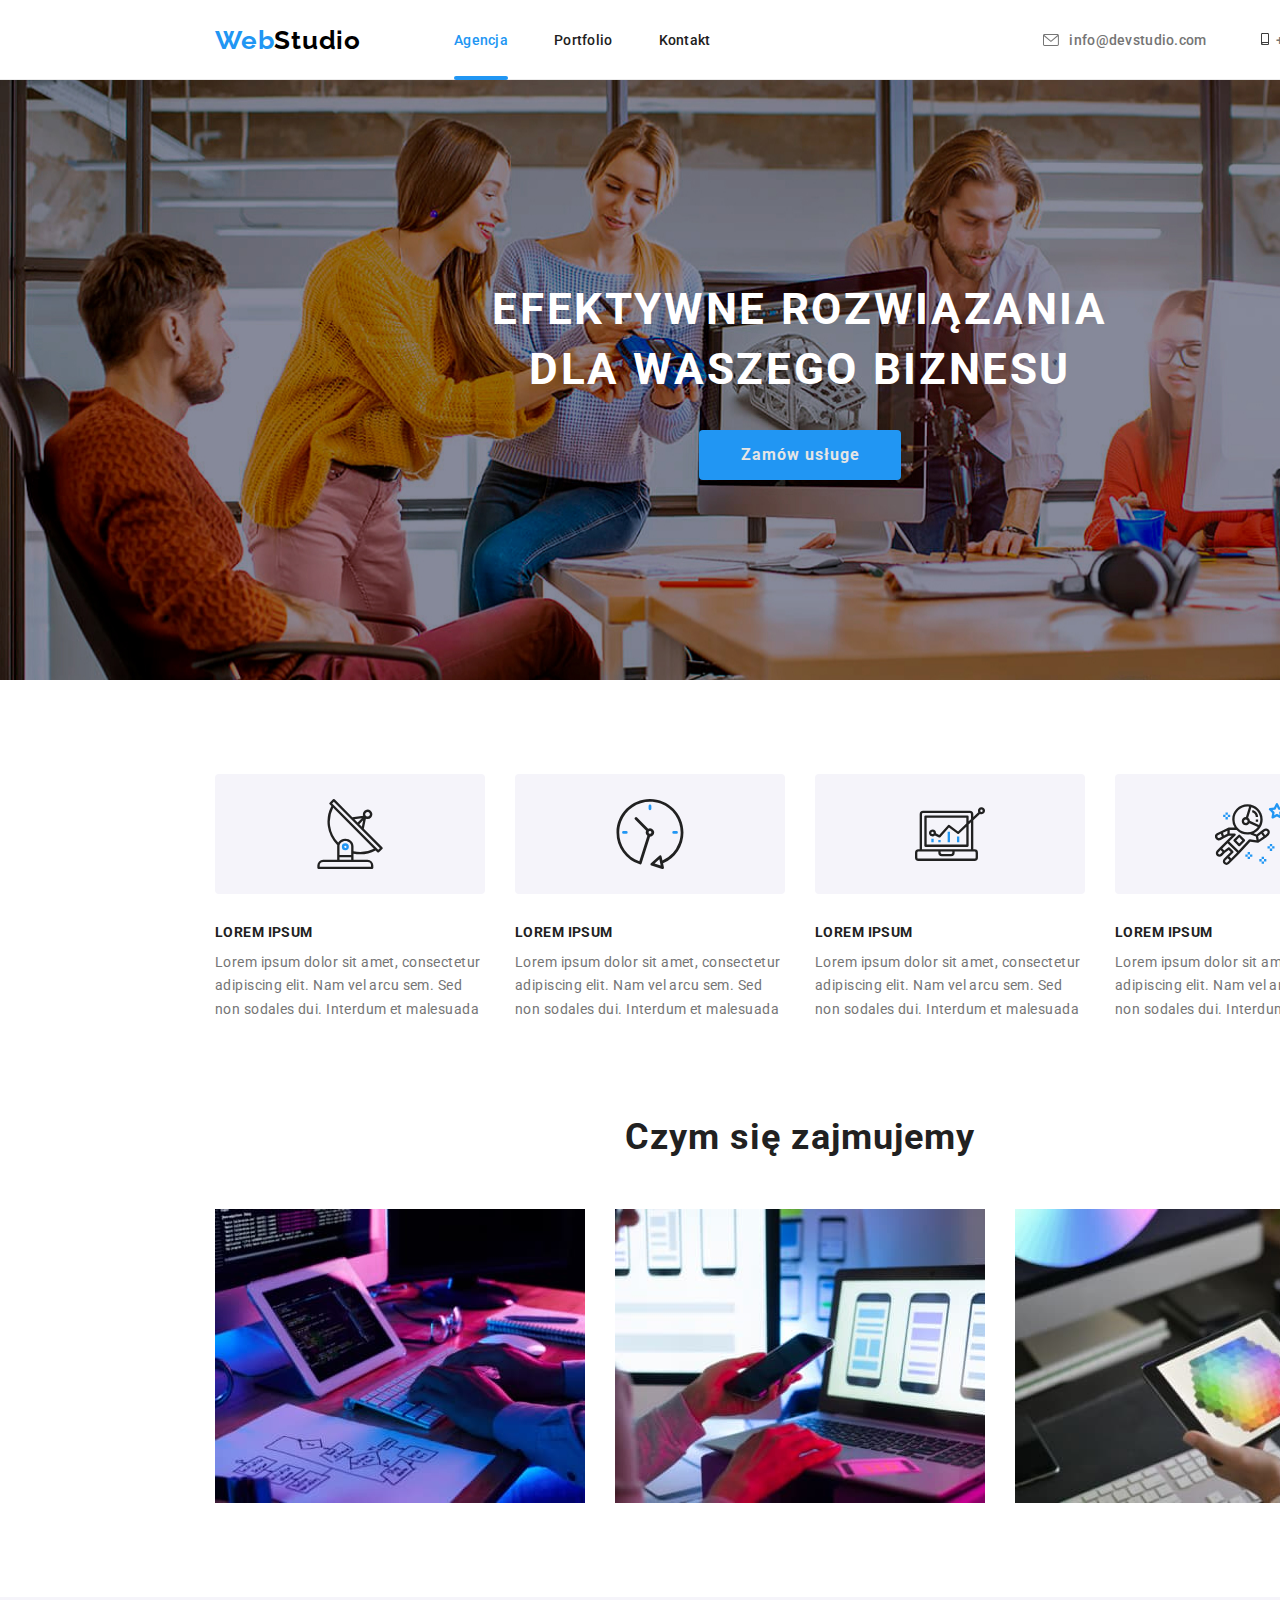
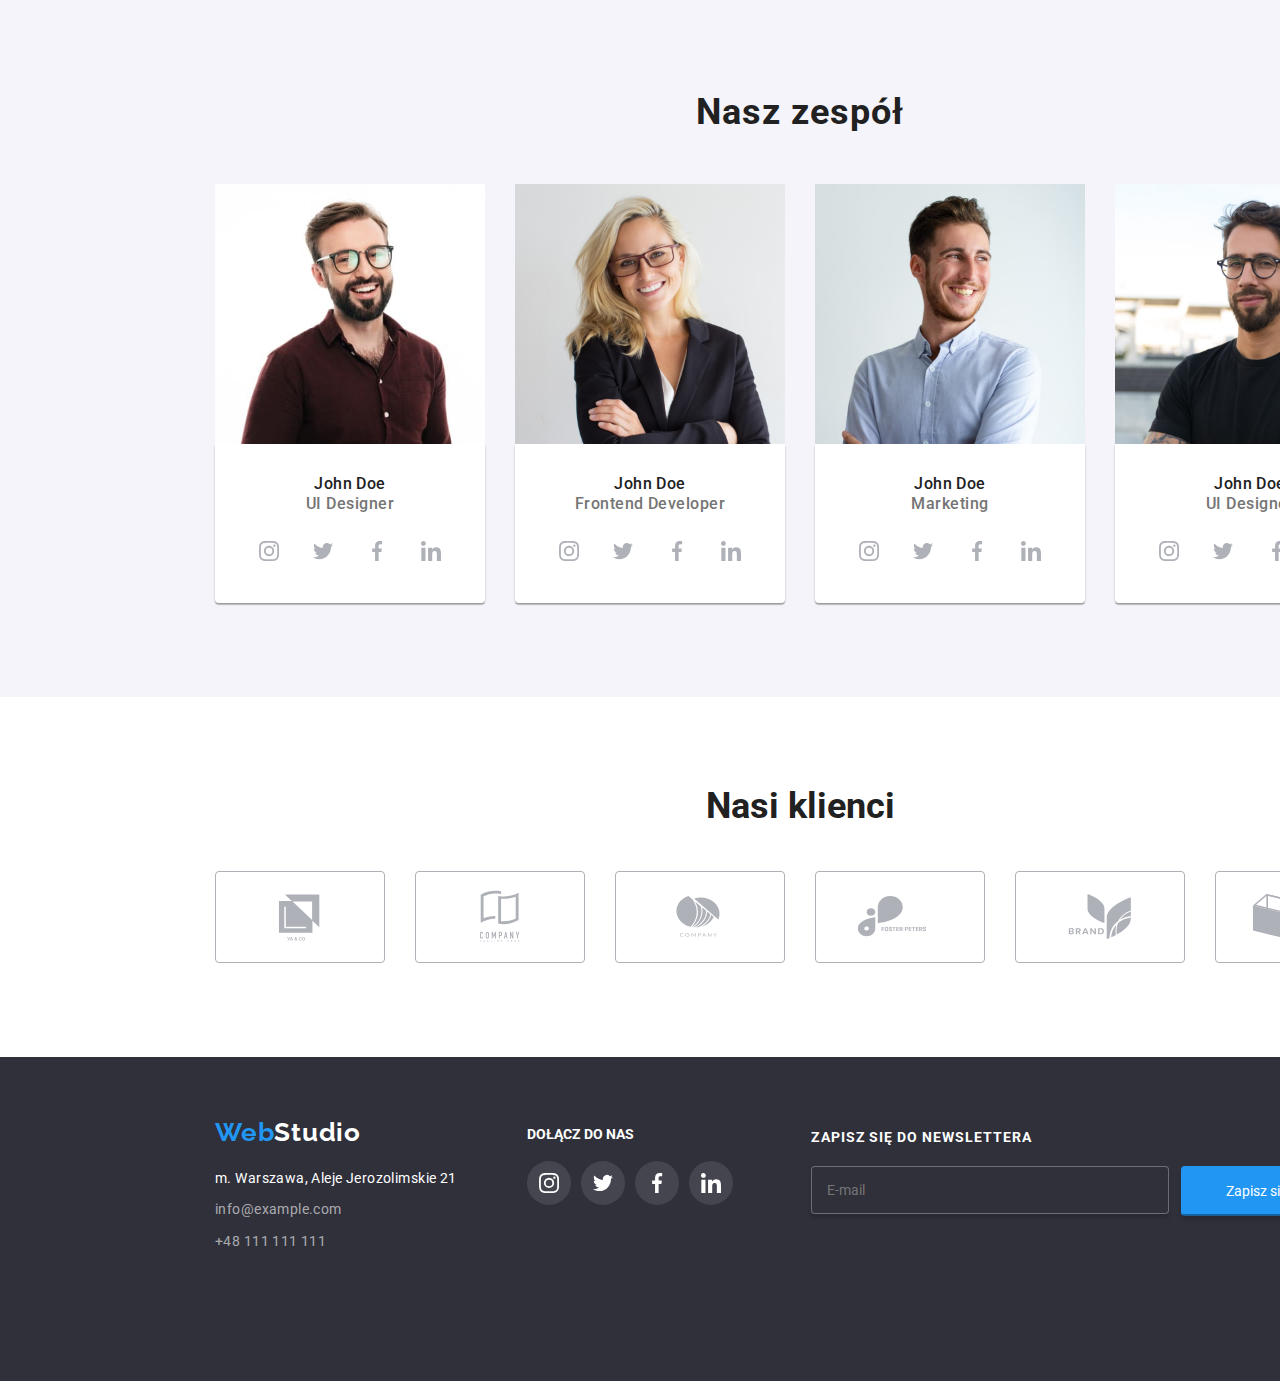
<file: index.html>
<!DOCTYPE html>
<html lang="pl">

<head>
    <meta charset="UTF-8" />
    <meta http-equiv="X-UA-Compatible" content="IE=edge" />
    <meta name="viewport" content="width=H, initial-scale=1.0" />
    <title>WebStudio</title>
    <link rel="preconnect" href="https://fonts.googleapis.com" />
    <link rel="preconnect" href="https://fonts.gstatic.com" crossorigin />
    <link href="https://fonts.googleapis.com/css2?family=Raleway:wght@700&family=Roboto:wght@400;500;700;900&display=swap" rel="stylesheet" />
    <link rel="stylesheet" href="https://cdnjs.cloudflare.com/ajax/libs/modern-normalize/1.1.0/modern-normalize.min.css" integrity="sha512-wpPYUAdjBVSE4KJnH1VR1HeZfpl1ub8YT/NKx4PuQ5NmX2tKuGu6U/JRp5y+Y8XG2tV+wKQpNHVUX03MfMFn9Q==" crossorigin="anonymous" referrerpolicy="no-referrer"
    />
    <link rel="stylesheet" href="./css/modern-normalize.css" />
    <link rel="stylesheet" href="./css/style.css" />
</head>

<body>
    <header class="header">
        <div class="container header-container">
            <div class="header-set">
                <div class="header-logo-1">
                    <a class="header-logo" href="./index.html">
                        <span class="logo-part-blue">Web</span> Studio
                    </a>
                </div>

                <div class="header-list">
                    <nav>
                        <ul class="nav-menu">
                            <li class="header-item agencja">
                                <a class="link is-active" href="Agencja">Agencja</a>
                            </li>
                            <li class="header-item portfolio">
                                <a class="link" href="portfolio.html">Portfolio</a>
                            </li>
                            <li class="header-item kontakty">
                                <a class="link" href="#">Kontakt</a>
                            </li>
                        </ul>
                    </nav>
                </div>
            </div>


            <div class="contact">
                <div class="mail-svg">
                    <a class="mail" href="mailto:info@devstudio.com">
                        <svg class="mail_icon h_icon">
                <use
                  width="16"
                  height="12"
                  href="./images/svg/icons.svg#icon-envelope"
                ></use>
              </svg> info@devstudio.com
                    </a>
                </div>
                <div class="tel-svg">
                    <a class="tel" href="tel:+48111111111">
                        <svg class="tel_icon">
                <use
                  width="16"
                  height="12"
                  href="./images/svg/icons.svg#icon-smartphone"
                ></use>
              </svg> +48 111 111 111
                    </a>
                </div>
            </div>
        </div>
    </header>
    <main>
        <section class="section1">
            <div class="container main-content">
                <h1 class="title-section1 title-section1-set">
                    Efektywne rozwiązania dla waszego biznesu
                </h1>
                <button class="btn" type="button" data-modal-open>
            Zamów usługe
          </button>
            </div>
        </section>

        <section class="section2-0">
            <div class="container">
                <div class="icons-main">
                    <div class="icon-box">
                        <svg class="icons_1">
                <use
                  width="70"
                  height="70"
                  href="./images/svg/icons.svg#icon-antenna-1-1"
                ></use>
              </svg>
                    </div>
                    <div class="icon-box">
                        <svg class="icons_1">
                <use
                  width="70"
                  height="70"
                  href="./images/svg/icons.svg#icon-clock-1-1"
                ></use>
              </svg>
                    </div>
                    <div class="icon-box">
                        <svg class="icons_1">
                <use
                  width="70"
                  height="70"
                  href="./images/svg/icons.svg#icon-diagram-1-1"
                ></use>
              </svg>
                    </div>
                    <div class="icon-box">
                        <svg class="icons_1">
                <use
                  width="70"
                  height="70"
                  href="./images/svg/icons.svg#icon-astronaut-1-1"
                ></use>
              </svg>
                    </div>
                </div>
                <ul class="list-main flex-container">
                    <li>
                        <h3 class="title-section2-0">Lorem Ipsum</h3>
                        <p class="text">
                            Lorem ipsum dolor sit amet, consectetur adipiscing elit. Nam vel arcu sem. Sed non sodales dui. Interdum et malesuada
                        </p>
                    </li>

                    <li>
                        <h3 class="title-section2-0">Lorem Ipsum</h3>
                        <p class="text">
                            Lorem ipsum dolor sit amet, consectetur adipiscing elit. Nam vel arcu sem. Sed non sodales dui. Interdum et malesuada
                        </p>
                    </li>

                    <li>
                        <h3 class="title-section2-0">Lorem Ipsum</h3>
                        <p class="text">
                            Lorem ipsum dolor sit amet, consectetur adipiscing elit. Nam vel arcu sem. Sed non sodales dui. Interdum et malesuada
                        </p>
                    </li>

                    <li>
                        <h3 class="title-section2-0">Lorem Ipsum</h3>
                        <p class="text">
                            Lorem ipsum dolor sit amet, consectetur adipiscing elit. Nam vel arcu sem. Sed non sodales dui. Interdum et malesuada
                        </p>
                    </li>
                </ul>
            </div>

            <div class="container">
                <h2 class="headline-section2-1">Czym się zajmujemy</h2>
                <div class="section2-1">
                    <ul class="list">
                        <li>
                            <img src="./images/Main_page/img7.jpg" alt="Frgament biurka, na którym znajduje się komputer, tablet klawiatura,mysz, okulary, zeszyt oraz kartka z notatkami. Widoczne dłonie piszące na klawiaturze." width="370" height="294" />
                        </li>

                        <li>
                            <img src="./images/Main_page/img8.jpg" alt="Widoczny ekran i laptop oraz dłonie trzymające telefon." width="370" height="294" />
                        </li>
                        <li>
                            <img src="./images/Main_page/img2.jpg" alt="Fragment biurka,na którym znajduje się komputer, klawiatura, myszka, w dłoniach tablet, na którym wyświetlana jest paleta barw." width="370" height="294" />
                        </li>
                    </ul>
                </div>
            </div>
        </section>

        <section class="section3">
            <div class="container">
                <h2 class="headline-section3">Nasz zespół</h2>
                <div>
                    <ul class="list">
                        <li class="figure-index">
                            <figure class="people-pictures">
                                <img src="./images/Main_page/img3.jpg" alt="Uśmiechnięty męzczyzna z brodą w okularach, ubrany w bordową koszulę." width="270" height="260" />
                                <figcaption class="picture-figcaption">
                                    <h3 class="people-names">John Doe</h3>
                                    <p class="people-jobs">UI Designer</p>
                                    <div class="people-icons">
                                        <a href="#" class="social-media">
                                            <svg class="people-soc-icon" width="20" height="20">
                          <use
                            href="./images/svg/icons.svg#icon-instagram-2-1"
                          ></use>
                        </svg>
                                        </a>

                                        <a href="#" class="social-media">
                                            <svg class="people-soc-icon" width="20" height="20">
                          <use
                            href="./images/svg/icons.svg#icon-twitter-1-1"
                          ></use>
                        </svg>
                                        </a>

                                        <a href="#" class="social-media">
                                            <svg class="people-soc-icon" width="20" height="20">
                          <use
                            href="./images/svg/icons.svg#icon-facebook-1-1"
                          ></use>
                        </svg>
                                        </a>

                                        <a href="#" class="social-media">
                                            <svg class="people-soc-icon" width="20" height="20">
                          <use
                            href="./images/svg/icons.svg#icon-linkedin-1-1"
                          ></use>
                        </svg>
                                        </a>
                                    </div>
                                </figcaption>
                            </figure>
                        </li>
                        <li class="figure-index">
                            <figure class="people-pictures">
                                <img src="./images/Main_page/img4.jpg" alt="Uśmiechnięta blondynka w okularach, ubrana w czarną marynarkę." width="270" height="260" />
                                <figcaption class="picture-figcaption">
                                    <h3 class="people-names">John Doe</h3>
                                    <p class="people-jobs-fd">Frontend Developer</p>
                                    <div class="people-icons">
                                        <a href="#" class="social-media">
                                            <svg class="people-soc-icon" width="20" height="20">
                          <use
                            href="./images/svg/icons.svg#icon-instagram-2-1"
                          ></use>
                        </svg>
                                        </a>

                                        <a href="#" class="social-media">
                                            <svg class="people-soc-icon" width="20" height="20">
                          <use
                            href="./images/svg/icons.svg#icon-twitter-1-1"
                          ></use>
                        </svg>
                                        </a>

                                        <a href="#" class="social-media">
                                            <svg class="people-soc-icon" width="20" height="20">
                          <use
                            href="./images/svg/icons.svg#icon-facebook-1-1"
                          ></use>
                        </svg>
                                        </a>

                                        <a href="#" class="social-media">
                                            <svg class="people-soc-icon" width="20" height="20">
                          <use
                            href="./images/svg/icons.svg#icon-linkedin-1-1"
                          ></use>
                        </svg>
                                        </a>
                                    </div>
                                </figcaption>
                            </figure>
                        </li>
                        <li class="figure-index">
                            <figure class="people-pictures">
                                <img src="./images/Main_page/img5.jpg" alt="Uśmiechnięta męzczyzna ubrany w niebieską koszulę" width="270" height="260" />
                                <figcaption class="picture-figcaption">
                                    <h3 class="people-names">John Doe</h3>
                                    <p class="people-jobs">Marketing</p>
                                    <div class="people-icons">
                                        <a href="#" class="social-media">
                                            <svg class="people-soc-icon" width="20" height="20">
                          <use
                            href="./images/svg/icons.svg#icon-instagram-2-1"
                          ></use>
                        </svg>
                                        </a>

                                        <a href="#" class="social-media">
                                            <svg class="people-soc-icon" width="20" height="20">
                          <use
                            href="./images/svg/icons.svg#icon-twitter-1-1"
                          ></use>
                        </svg>
                                        </a>

                                        <a href="#" class="social-media">
                                            <svg class="people-soc-icon" width="20" height="20">
                          <use
                            href="./images/svg/icons.svg#icon-facebook-1-1"
                          ></use>
                        </svg>
                                        </a>

                                        <a href="#" class="social-media">
                                            <svg class="people-soc-icon" width="20" height="20">
                          <use
                            href="./images/svg/icons.svg#icon-linkedin-1-1"
                          ></use>
                        </svg>
                                        </a>
                                    </div>
                                </figcaption>
                            </figure>
                        </li>
                        <li class="figure-index">
                            <figure class="people-pictures">
                                <img src="./images/Main_page/img6.jpg" alt="Uśmiechnięta męzczyzna w okularach ubrany w czarny tshirt" width="270" height="260" />
                                <figcaption class="picture-figcaption">
                                    <h3 class="people-names">John Doe</h3>
                                    <p class="people-jobs">UI Designer</p>

                                    <div class="people-icons">
                                        <a href="#" class="social-media a.social-media">
                                            <svg class="people-soc-icon" width="20" height="20">
                          <use
                            href="./images/svg/icons.svg#icon-instagram-2-1"
                          ></use>
                        </svg>
                                        </a>

                                        <a href="#" class="social-media">
                                            <svg class="people-soc-icon" width="20" height="20">
                          <use
                            href="./images/svg/icons.svg#icon-twitter-1-1"
                          ></use>
                        </svg>
                                        </a>

                                        <a href="#" class="social-media">
                                            <svg class="people-soc-icon" width="20" height="20">
                          <use
                            href="./images/svg/icons.svg#icon-facebook-1-1"
                          ></use>
                        </svg>
                                        </a>

                                        <a href="#" class="social-media">
                                            <svg class="people-soc-icon" width="20" height="20">
                          <use
                            href="./images/svg/icons.svg#icon-linkedin-1-1"
                          ></use>
                        </svg>
                                        </a>
                                    </div>
                                </figcaption>
                            </figure>
                        </li>
                    </ul>
                </div>
            </div>
        </section>
        <section class="section4">
            <h2 class="headline-section4">Nasi klienci</h2>

            <div class="clients">
                <a href="#" class="clients-logo">
                    <svg class="clients-logo-svg" width="106" height="60.04">
              <use href="./images/svg/icons.svg#icon-Logo-1"></use>
            </svg>
                </a>

                <a href="#" class="clients-logo">
                    <svg class="clients-logo-svg" width="106" height="60.04">
              <use href="./images/svg/icons.svg#icon-Logo-2"></use>
            </svg>
                </a>

                <a href="#" class="clients-logo">
                    <svg class="clients-logo-svg" width="106" height="60.04">
              <use href="./images/svg/icons.svg#icon-Logo-3"></use>
            </svg>
                </a>

                <a href="#" class="clients-logo">
                    <svg class="clients-logo-svg" width="106" height="60.04">
              <use href="./images/svg/icons.svg#icon-Logo-4"></use>
            </svg>
                </a>

                <a href="#" class="clients-logo">
                    <svg class="clients-logo-svg" width="106" height="60.04">
              <use href="./images/svg/icons.svg#icon-Logo-5"></use>
            </svg>
                </a>

                <a href="#" class="clients-logo">
                    <svg class="clients-logo-svg" width="106" height="60.04">
              <use href="./images/svg/icons.svg#icon-Logo-6"></use>
            </svg>
                </a>
            </div>
        </section>
    </main>
    <footer class="footer">
        <div class="container">
            <div class="footer-sections">
                <ul class="list-footer">
                    <li>
                        <a class="footer-logo link" href="./index.html">
                            <span class="logo-part-blue">Web</span>
                            <span class="logo-part-white">Studio</span>
                        </a>
                    </li>
                    <li>
                        <address class="address-footer">
                m. Warszawa, Aleje Jerozolimskie 21
              </address>
                    </li>
                    <li class="tel">
                        <a class="mail-footer" href="mailto:info@example.com">info@example.com</a
              >
            </li>
            <li>
              <a class="tel-footer" href="tel:+48111111111">+48 111 111 111</a>
                    </li>
                </ul>
                <ul class="links-footer">
                    <li>
                        <h3 class="footer-title">Dołącz do nas</h3>
                    </li>

                    <li class="social-links-f">
                        <a href="#" class="socials-footer">
                            <svg class="media-footer" width="20" height="20">
                  <use href="./images/svg/icons.svg#icon-instagram_f"></use>
                </svg>
                        </a>

                        <a href="#" class="socials-footer">
                            <svg class="media-footer" width="20" height="20">
                  <use href="./images/svg/icons.svg#icon-twitter_f"></use>
                </svg>
                        </a>

                        <a href="#" class="socials-footer">
                            <svg class="media-footer" width="20" height="20">
                  <use href="./images/svg/icons.svg#icon-facebook-1-1"></use>
                </svg>
                        </a>

                        <a href="#" class="socials-footer">
                            <svg class="media-footer" width="20" height="20">
                  <use href="./images/svg/icons.svg#icon-linkedin_f"></use>
                </svg>
                        </a>
                    </li>
                </ul>

                <ul>
                    <li class="mail-form">
                        <div class="form-element">
                            <h3 class="text-news">ZAPISZ SIĘ DO NEWSLETTERA</h3>
                            <form class="form-mail">
                                <input class="input-mail" type="'email" name="email" placeholder="E-mail" required/>
                        </div>
                        <div class="form-element">
                            <button type="submit" class="submit_btn">Zapisz się
            <svg class="icon-send" width="24" height="24">
              <use href="./images/svg/icons.svg#icon-send"></use>
            </svg>
            </button>
                        </div>
                        </form>
            </div>
        </div>
        </li>
        </ul>
        </div>
    </footer>
    <div class="backdrop is-hidden" data-modal>
        <div class="modal">
            <button type="button" class="modal-close" data-modal-close>
          <svg class="modal-icon" width="11" height="11">
            <use href="./images/svg/icons.svg#icon-close-black"></use>
          </svg>
        </button>
            <form>
                <p class="form-title">Zostaw swoje dane w formularzu poniej</p>
                <label class="modal-label">
            Imię 
            <div class="input-line">
              <input class="input-form" type="text" name="username"required/>
              <svg class="username-icon" width="18" height="18">
                <use href="./images/svg/icons.svg#icon-person-black-18dp-1"></use>
              </svg>
            </div>
          </label>

                <label class="modal-label">
            Telefon
            <div class="input-line">
              <input class="input-form" type="number" name="phone-number" required/>
              <svg class="username-icon" width="18" height="18">
                <use href="./images/svg/icons.svg#icon-phone-black-18dp-1"></use>
              </svg>
            </div>
          </label>

                <label class="modal-label">
            Email
            <div class="input-line">
              <input class="input-form" type="email" name="email" required/>
              <svg class="username-icon" width="18" height="18">
                <use href="./images/svg/icons.svg#icon-email-black-18dp-1"></use>
              </svg>
            </div>
          </label>

                <label class="modal-label">
            Komentarz
            <textarea class="coment input-form" name="comment" rows="8" placeholder="Wprowadź tekst"></textarea>
          </label>

                <label class="checkbox-label">
            <input type="checkbox" name="privacy-policy" required/>
            Oświadczam i akceptuję <a class="form-link" href="#">Regulamin</a> i <a class="form-link" href="#">Politykę prywatności</a>
          </label>
                <button type="submit" class="send_btn">Wyślij</button>
            </form>
        </div>
    </div>
    <script src="./js/modal.js"></script>
</body>

</html>
</file>
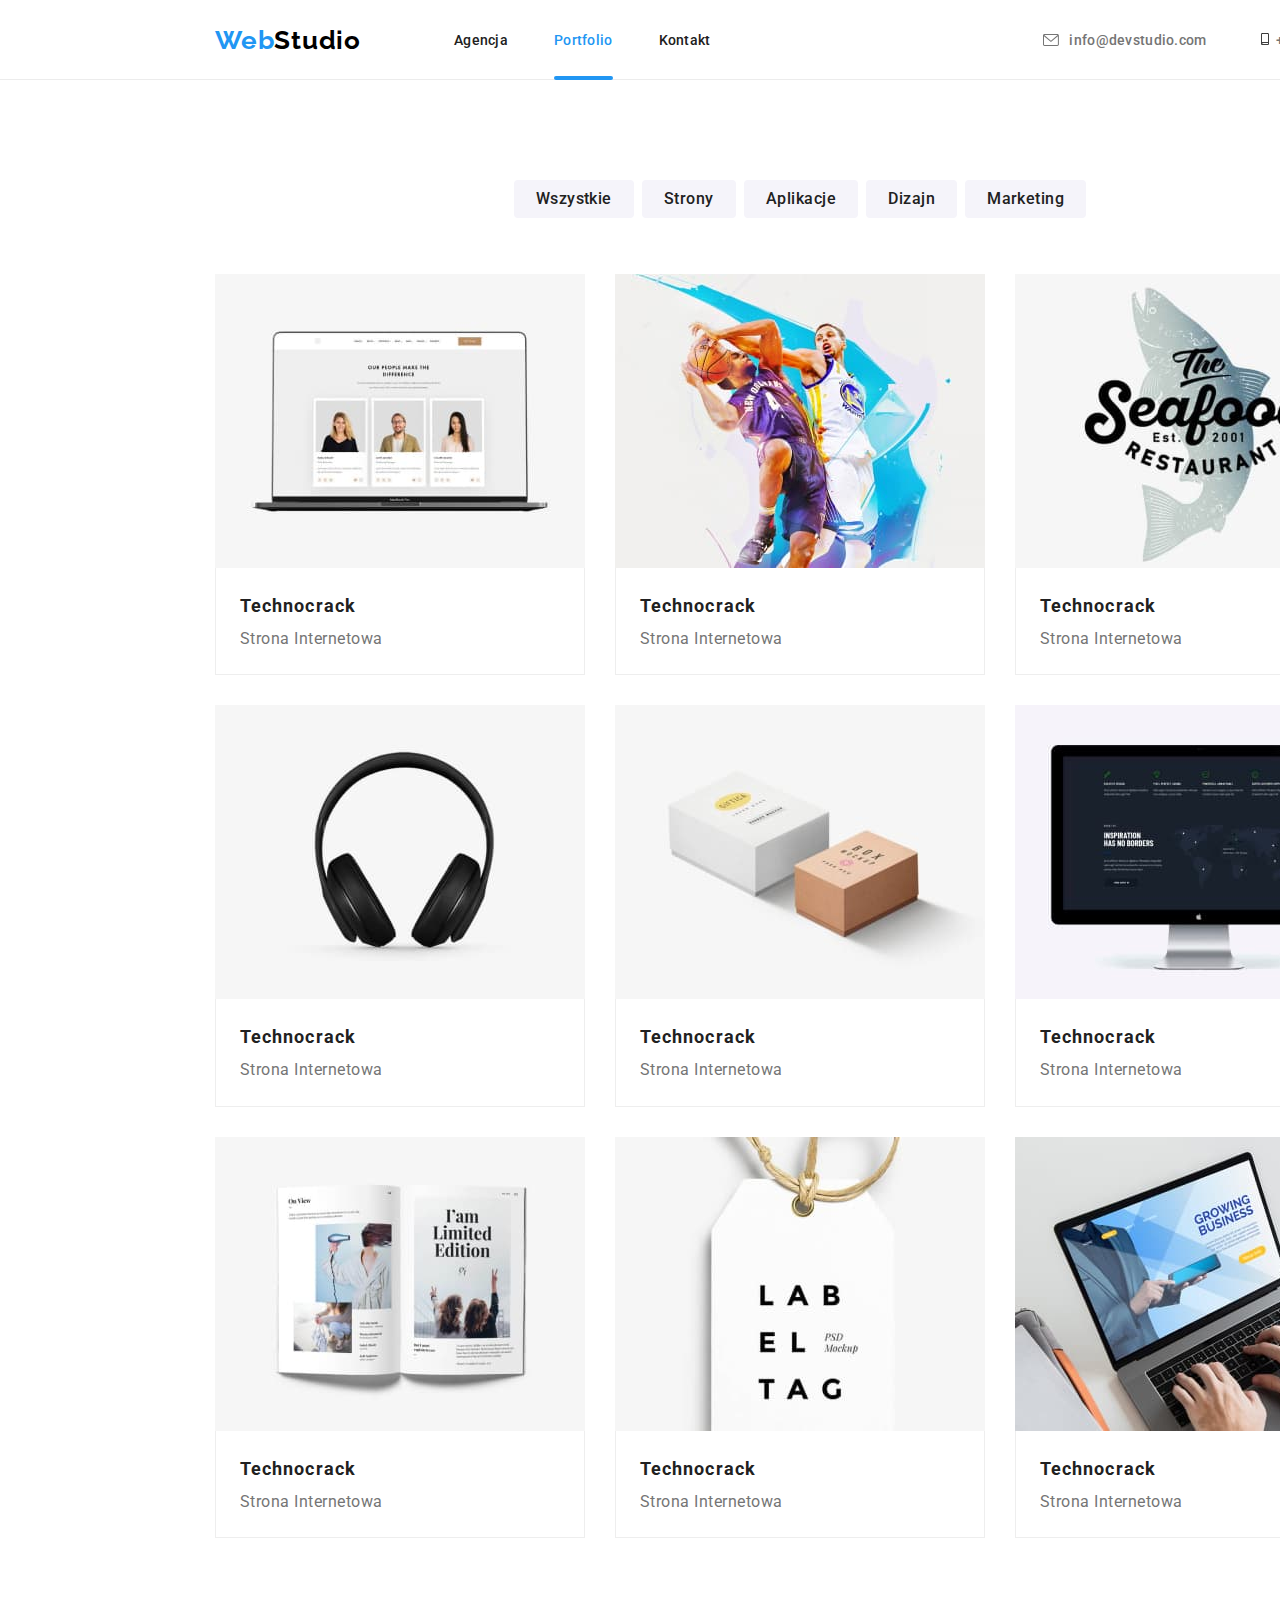
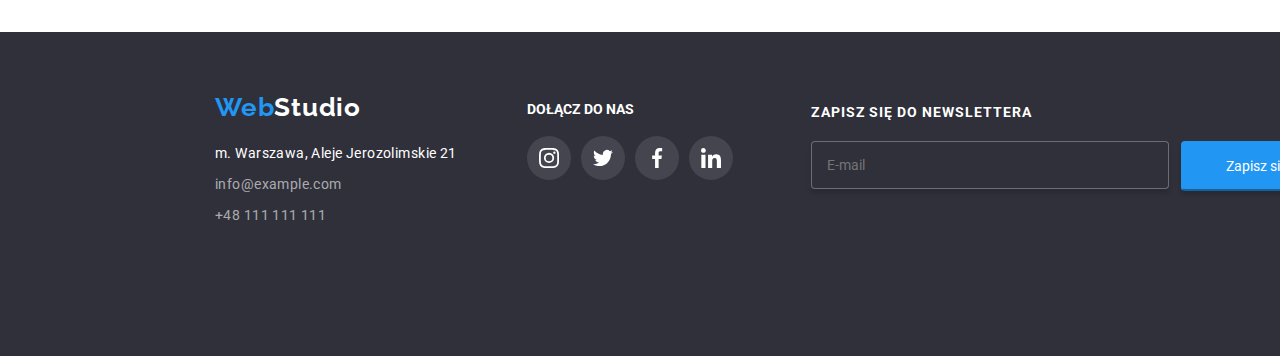
<file: portfolio.html>
<!DOCTYPE html>
<html lang="pl">
  <head>
    <meta charset="UTF-8" />
    <meta http-equiv="X-UA-Compatible" content="IE=edge" />
    <meta name="viewport" content="width=H, initial-scale=1.0" />
    <title>WebStudio</title>
    <link rel="preconnect" href="https://fonts.googleapis.com" />
    <link rel="preconnect" href="https://fonts.gstatic.com" crossorigin />
    <link
      href="https://fonts.googleapis.com/css2?family=Raleway:wght@700&family=Roboto:wght@400;500;700;900&display=swap"
      rel="stylesheet"
    />
    <link rel="stylesheet" href="./css/modern-normalize.css" />
    <link rel="stylesheet" href="./css/style.css" />
  </head>
  <body>
    <header class="header">
      <div class="container header-container">
        <div class="header-set">
          <div class="header-logo-1">
            <a class="header-logo" href="./index.html">
              <span class="logo-part-blue">Web</span> Studio
            </a>
          </div>

          <div class="header-list">
            <nav>
              <ul class="nav-menu">
                <li class="header-item agencja">
                  <a class="link" href="index.html">Agencja</a>
                </li>
                <li class="header-item portfolio">
                  <a class="link is-active" href="portfolio.html">Portfolio</a>
                </li>
                <li class="header-item kontakty">
                  <a class="link" href="#">Kontakt</a>
                </li>
              </ul>
            </nav>
          </div>
        </div>

        <div class="contact">
          <div class="mail-svg">
            <a class="mail" href="mailto:info@devstudio.com">
              <svg class="mail_icon h_icon">
                <use
                  width="16"
                  height="12"
                  href="./images/svg/icons.svg#icon-envelope"
                ></use>
              </svg>
              info@devstudio.com
            </a>
          </div>
          <div class="tel-svg">
            <a class="tel" href="tel:+48111111111">
              <svg class="tel_icon">
                <use
                  width="16"
                  height="12"
                  href="./images/svg/icons.svg#icon-smartphone"
                ></use>
              </svg>
              +48 111 111 111
            </a>
          </div>
        </div>
      </div>
    </header>
    <main>
      <div class="container btn2-main">
        <ul class="list list-btn2">
          <li><button class="btn2" type="button">Wszystkie</button></li>
          <li><button class="btn2" type="button">Strony</button></li>
          <li><button class="btn2" type="button">Aplikacje</button></li>
          <li><button class="btn2" type="button">Dizajn</button></li>
          <li><button class="btn2" type="button">Marketing</button></li>
        </ul>
        <div class="main-list">
          <ul class="list figure-list">
            <li class="figure-list-item">
              <div class="overlay">
                <div class="figure-portfolio">
                  <img
                    src="./images/Portfolio/img-2.jpg"
                    alt="otwarty laptop wyświetlajacy stronę internetową"
                    width="370"
                    height="294"
                  />
                  <p class="potfolio-top-text">
                    Technocrack jest popularną platformą wykorzystywaną do
                    rozpowszechniania koronawirusa. Firmy wykorzystują tę
                    platformę do celów szpiegowskich i ataków na
                    niezabezpieczone serwery konkurencji
                  </p>
                </div>
              </div>
              <div class="figcaption-portfolio">
                <h3 class="title-img">Technocrack</h3>
                <p class="desctiption">Strona Internetowa</p>
              </div>
            </li>
            <li class="figure-list-item">
              <div class="overlay">
                <div class="figure-portfolio">
                  <img
                    src="./images/Portfolio/img-3.jpg"
                    alt="Dwóch koszykarzy walczących o piłkę"
                    width="370"
                    height="294"
                  />
                  <p class="potfolio-top-text">
                    Technocrack jest popularną platformą wykorzystywaną do
                    rozpowszechniania koronawirusa. Firmy wykorzystują tę
                    platformę do celów szpiegowskich i ataków na
                    niezabezpieczone serwery konkurencji
                  </p>
                </div>
              </div>
              <div class="figcaption-portfolio">
                <h3 class="title-img">Technocrack</h3>
                <p class="desctiption">Strona Internetowa</p>
              </div>
            </li>

            <li class="figure-list-item">
              <div class="overlay">
                <div class="figure-portfolio">
                  <img
                    src="./images/Portfolio/img-4.jpg"
                    alt="Logo restauracji The seafood restaurant"
                    width="370"
                    height="294"
                  />
                  <p class="potfolio-top-text">
                    Technocrack jest popularną platformą wykorzystywaną do
                    rozpowszechniania koronawirusa. Firmy wykorzystują tę
                    platformę do celów szpiegowskich i ataków na
                    niezabezpieczone serwery konkurencji
                  </p>
                </div>
              </div>
              <div class="figcaption-portfolio">
                <h3 class="title-img">Technocrack</h3>
                <p class="desctiption">Strona Internetowa</p>
              </div>
            </li>

            <li class="figure-list-item">
              <div class="overlay">
                <div class="figure-portfolio">
                  <img
                    src="./images/Portfolio/img-5.jpg"
                    alt="Czarne słuchawki nauszne"
                    width="370"
                    height="294"
                  />
                  <p class="potfolio-top-text">
                    Technocrack jest popularną platformą wykorzystywaną do
                    rozpowszechniania koronawirusa. Firmy wykorzystują tę
                    platformę do celów szpiegowskich i ataków na
                    niezabezpieczone serwery konkurencji
                  </p>
                </div>
              </div>
              <div class="figcaption-portfolio">
                <h3 class="title-img">Technocrack</h3>
                <p class="desctiption">Strona Internetowa</p>
              </div>
            </li>

            <li class="figure-list-item">
              <div class="overlay">
                <div class="figure-portfolio">
                  <img
                    src="./images/Portfolio/img-6.jpg"
                    alt="Dwa prostokątne pudełka, jedno białe, drugie brązowe"
                    width="370"
                    height="294"
                  />
                  <p class="potfolio-top-text">
                    Technocrack jest popularną platformą wykorzystywaną do
                    rozpowszechniania koronawirusa. Firmy wykorzystują tę
                    platformę do celów szpiegowskich i ataków na
                    niezabezpieczone serwery konkurencji
                  </p>
                </div>
              </div>
              <div class="figcaption-portfolio">
                <h3 class="title-img">Technocrack</h3>
                <p class="desctiption">Strona Internetowa</p>
              </div>
            </li>

            <li class="figure-list-item">
              <div class="overlay">
                <div class="figure-portfolio">
                  <img
                    src="./images/Portfolio/img-7.jpg"
                    alt="Monitor wyświetlający stron internetową w ciemnej kolorystyce"
                    width="370"
                    height="294"
                  />
                  <p class="potfolio-top-text">
                    Technocrack jest popularną platformą wykorzystywaną do
                    rozpowszechniania koronawirusa. Firmy wykorzystują tę
                    platformę do celów szpiegowskich i ataków na
                    niezabezpieczone serwery konkurencji
                  </p>
                </div>
              </div>
              <div class="figcaption-portfolio">
                <h3 class="title-img">Technocrack</h3>
                <p class="desctiption">Strona Internetowa</p>
              </div>
            </li>

            <li class="figure-list-item">
              <div class="overlay">
                <div class="figure-portfolio">
                  <img
                    src="./images/Portfolio/img-8.jpg"
                    alt="Otwarty magazyn, ksiązka"
                    width="370"
                    height="294"
                  />
                  <p class="potfolio-top-text">
                    Technocrack jest popularną platformą wykorzystywaną do
                    rozpowszechniania koronawirusa. Firmy wykorzystują tę
                    platformę do celów szpiegowskich i ataków na
                    niezabezpieczone serwery konkurencji
                  </p>
                </div>
              </div>
              <div class="figcaption-portfolio">
                <h3 class="title-img">Technocrack</h3>
                <p class="desctiption">Strona Internetowa</p>
              </div>
            </li>

            <li class="figure-list-item">
              <div class="overlay">
                <div class="figure-portfolio">
                  <img
                    src="./images/Portfolio/img-9.jpg"
                    alt="Biała metka z napisem label tag"
                    width="370"
                    height="294"
                  />
                  <p class="potfolio-top-text">
                    Technocrack jest popularną platformą wykorzystywaną do
                    rozpowszechniania koronawirusa. Firmy wykorzystują tę
                    platformę do celów szpiegowskich i ataków na
                    niezabezpieczone serwery konkurencji
                  </p>
                </div>
              </div>
              <div class="figcaption-portfolio">
                <h3 class="title-img">Technocrack</h3>
                <p class="desctiption">Strona Internetowa</p>
              </div>
            </li>

            <li class="figure-list-item">
              <div class="overlay">
                <div class="figure-portfolio">
                  <img
                    src="./images/Portfolio/img-10.jpg"
                    alt="otwarty laptop wyświetlający stronę internetową"
                    width="370"
                    height="294"
                  />
                  <p class="potfolio-top-text">
                    Technocrack jest popularną platformą wykorzystywaną do
                    rozpowszechniania koronawirusa. Firmy wykorzystują tę
                    platformę do celów szpiegowskich i ataków na
                    niezabezpieczone serwery konkurencji
                  </p>
                </div>
              </div>
              <div class="figcaption-portfolio">
                <h3 class="title-img">Technocrack</h3>
                <p class="desctiption">Strona Internetowa</p>
              </div>
            </li>
          </ul>
        </div>
      </div>
    </main>
    <footer class="footer">
      <div class="container">
          <div class="footer-sections">
              <ul class="list-footer">
                  <li>
                      <a class="footer-logo link" href="./index.html">
                          <span class="logo-part-blue">Web</span>
                          <span class="logo-part-white">Studio</span>
                      </a>
                  </li>
                  <li>
                      <address class="address-footer">
              m. Warszawa, Aleje Jerozolimskie 21
            </address>
                  </li>
                  <li class="tel">
                      <a class="mail-footer" href="mailto:info@example.com">info@example.com</a
            >
          </li>
          <li>
            <a class="tel-footer" href="tel:+48111111111">+48 111 111 111</a>
                  </li>
              </ul>
              <ul class="links-footer">
                  <li>
                      <h3 class="footer-title">Dołącz do nas</h3>
                  </li>

                  <li class="social-links-f">
                      <a href="#" class="socials-footer">
                          <svg class="media-footer" width="20" height="20">
                <use href="./images/svg/icons.svg#icon-instagram_f"></use>
              </svg>
                      </a>

                      <a href="#" class="socials-footer">
                          <svg class="media-footer" width="20" height="20">
                <use href="./images/svg/icons.svg#icon-twitter_f"></use>
              </svg>
                      </a>

                      <a href="#" class="socials-footer">
                          <svg class="media-footer" width="20" height="20">
                <use href="./images/svg/icons.svg#icon-facebook-1-1"></use>
              </svg>
                      </a>

                      <a href="#" class="socials-footer">
                          <svg class="media-footer" width="20" height="20">
                <use href="./images/svg/icons.svg#icon-linkedin_f"></use>
              </svg>
                      </a>
                  </li>
              </ul>

              <ul>
                  <li class="mail-form">
                      <div class="form-element">
                          <h3 class="text-news">ZAPISZ SIĘ DO NEWSLETTERA</h3>
                          <form class="form-mail">
                              <input class="input-mail" type="'email" name="email" placeholder="E-mail" />
                      </div>
                      <div class="form-element">
                          <button type="submit" class="submit_btn">Zapisz się
          <svg class="icon-send" width="24" height="24">
            <use href="./images/svg/icons.svg#icon-send"></use>
          </svg>
          </button>
                      </div>
                      </form>
          </div>
      </div>
      </li>
      </ul>
      </div>
  </footer>
  </body>
</html>
</file>
<file: css/style.css>
:root {
  --background-page-color: #e5e5e5;
  --brand-color-blue: #2196f3;
  --brand-color-background: #2f303a;
  --brand-color-black: #212121;
  --brand-color-black2: #000000;
  --brand-color-grey: #f5f4fa;
  --brand-color-white: #ffffff;
  --brand-color-white60: #ffffff60;
  --brand-color-lightgrey: #757575;
  --footer-mail-tel: #ffffff99;
  --icons: #afb1b8;
  --transition: 250ms cubic-bezier(0.4, 0, 0.2, 1);
}

p,
h1,
h2,
h3,
h4,
h5,
h6 {
  margin: 0;
}

ul,
ol {
  margin: 0;
}

* {
  padding: 0;
  margin: 0;
}

img {
  display: block;
}

body {
  font-family: "Roboto", sans-serif;
  color: var(--brand-color-black);
  font-size: 14px;
  line-height: 1.46;
  font-weight: 700;
}

/* -- Heaer -- */

.header {
  border-bottom: 1px solid #ececec;
  padding-top: 25px;
  padding-bottom: 24px;
}

.header-logo {
  font-family: "Raleway", sans-serif;
  color: var(--brand-color-black2);
  font-size: 26px;
  text-decoration: none;
  letter-spacing: 0.03em;
  word-spacing: -4px;
  line-height: 1.17;
  display: flex;
  align-items: center;
}

.logo-part-blue {
  color: var(--brand-color-blue);
}

.mail {
  color: var(--brand-color-lightgrey);
  fill: var(--brand-color-lightgrey);
  font-size: 14px;
  font-weight: 500;
  text-decoration: none;
  letter-spacing: 0.02em;
  padding-right: 50px;
  display: flex;
  gap: 10px;
  align-items: center;
}

.mail_icon {
  width: 16px;
  height: 12px;
}

.tel_icon {
  width: 16px;
  height: 12px;
}

.tel {
  color: var(--brand-color-lightgrey);
  font-size: 14px;
  font-weight: 500;
  text-decoration: none;
  letter-spacing: 0.02em;
}

.contact {
  display: flex;
  align-items: center;
  justify-content: flex-end;
}

/* -- Navigation menu -- */

.link {
  color: var(--brand-color-black);
  font-size: 14px;
  font-weight: 500;
  text-decoration: none;
  letter-spacing: 0.02em;
  transition: color 250ms, fill 250ms;
}

.header-container {
  display: flex;
  justify-content: space-between;
}

.header-set {
  display: flex;
}

.nav-menu {
  list-style-type: none;
  display: flex;
  gap: 46px;
  padding-left: 93px;
}

.header-list {
  display: flex;
  align-items: center;
}

.link:hover,
.link:focus {
  color: var(--brand-color-blue);
  transition: color 250ms fill 250ms;
  transition-timing-function: cubic-bezier(0.4, 0, 0.2, 1);
}

.mail:hover,
.mail:focus {
  color: var(--brand-color-blue);
  fill: var(--brand-color-blue);
}

.tel:hover,
.tel:focus {
  color: var(--brand-color-blue);
  fill: var(--brand-color-blue);
}

/* -- Main -- */

body {
  width: 1600px;
  margin: 0 auto;
}

.container {
  width: 1200px;
  margin: 0 auto;
  padding: 0 15px;
}

.main-content {
  display: flex;
  flex-direction: column;
  align-items: center;
  padding: 200px 0;
}

.btn {
  background-color: var(--brand-color-blue);
  border: none;
  color: var(--background-page-color);
  border-radius: 4px;
  font-size: 16px;
  font-weight: 700;
  line-height: 1.86;
  cursor: pointer;
  letter-spacing: 0.06em;
  box-shadow: 0px 4px 4px rgba(0, 0, 0, 0.15);
  padding: 10px 41px 10px 42px;
}

.btn:focus {
  color: var(--brand-color-blue);
  background-color: var(--brand-color-white);
  transition: color 250ms fill 250ms;
  transition-timing-function: cubic-bezier(0.4, 0, 0.2, 1);
}

.list {
  list-style: none;
}

.section1 {
  background-image: url("../images/Main_page/Img17.jpg");
  background-position: center;
  color: var(--brand-color-white);
  font-size: 44px;
  font-weight: 900;
  line-height: 1.4;
  text-align: center;
  letter-spacing: 0.06em;
}

.title-section1 {
  font-size: 44px;
  line-height: 1.36;
  text-align: center;
  letter-spacing: 0.06em;
  text-transform: uppercase;
  color: var(--brand-color-white);
  max-width: 696px;
}

.icons-main {
  display: flex;
  justify-content: space-between;
  padding-top: 94px;
}

.icons_1 {
  width: 70px;
  height: 70px;
}

.icon-box {
  display: flex;
  justify-content: center;
  align-items: center;
  background-color: #f5f4fa;
  border-radius: 4px;
  width: 270px;
  padding: 25px 0;
}

.title-section1-set {
  margin-bottom: 30px;
}

.title-section2-0 {
  color: var(--brand-color-black);
  line-height: 1.2;
  font-size: 14px;
  font-weight: 700;
  letter-spacing: 0.03em;
  text-transform: uppercase;
}

.text {
  color: var(--brand-color-lightgrey);
  font-weight: 400;
  font-size: 14px;
  line-height: 1.7;
  letter-spacing: 0.03em;
  padding-top: 10px;
}

.headline-section2-1 {
  font-weight: 700;
  font-size: 36px;
  text-align: center;
  line-height: 1.2;
  letter-spacing: 0.03em;
  padding-top: 0;
  padding-bottom: 50px;
}

.list-main {
  list-style: none;
  display: flex;
  justify-content: space-between;
  flex-direction: row;
  gap: 30px;
  padding-bottom: 94px;
  padding-top: 30px;
}

.list {
  display: flex;
  justify-content: space-around;
  flex-direction: row;
  padding-bottom: 108px;
  gap: 30px;
  padding-bottom: 94px;
}

.headline-section3 {
  font-weight: 700;
  font-size: 36px;
  text-align: center;
  line-height: 1.2;
  letter-spacing: 0.03em;
  padding-top: 94px;
  padding-bottom: 50px;
}

.section3 {
  background-color: var(--brand-color-grey);
}

.people-pictures {
  background-color: var(--brand-color-white);
}

.people-names {
  font-weight: 500;
  font-size: 16px;
  line-height: 1.2;
  text-align: center;
  letter-spacing: 0.03em;
}

.people-jobs {
  color: var(--brand-color-lightgrey);
  font-weight: 500;
  font-size: 16px;
  line-height: 1.2;
  text-align: center;
  letter-spacing: 0.03em;
}

.picture-figcaption {
  display: flex;
  align-items: center;
  padding-bottom: 59px;
  flex-direction: column;
  padding: 30px;
  box-shadow: 0px 1px 3px rgba(0, 0, 0, 0.12), 0px 1px 1px rgba(0, 0, 0, 0.14),
    0px 2px 1px rgba(0, 0, 0, 0.2);
  border-radius: 0px 0px 4px 4px;
  background: #ffffff;
}

.people-icons {
  display: flex;
  justify-content: center;
  gap: 10px;
  padding-top: 16px;
  box-shadow: #ffffff;
}

.people-soc-icon {
  fill: var(--icons);
  cursor: pointer;
}

.social-media {
  width: 44px;
  height: 44px;
  display: flex;
  justify-content: center;
  align-items: center;
}

.social-media:hover .people-soc-icon,
.social-media:focus .people-soc-icon {
  fill: var(--brand-color-white);
}

.social-media:hover,
.social-media:focus {
  border-radius: 50%;
  background-color: var(--brand-color-blue);
  fill: var(--brand-color-white);
  transition: background-color 250ms, fill 250ms;
  transition-timing-function: cubic-bezier(0.4, 0, 0.2, 1);

}

.people-jobs-fd {
  color: var(--brand-color-lightgrey);
  font-weight: 500;
  font-size: 16px;
  line-height: 1.2;
  text-align: center;
  letter-spacing: 0.03em;
  display: flex;
  flex-wrap: wrap;
}

.title-img {
  font-size: 18px;
  font-weight: 700;
  line-height: 2;
  color: var(--brand-color-black);
  letter-spacing: 0.06em;
}

.desctiption {
  font-weight: 400;
  font-size: 16px;
  line-height: 1.9;
  color: var(--brand-color-lightgrey);
  letter-spacing: 0.03em;
}

.headline-section4 {
  font-size: 36px;
  font-style: 700;
  line-height: 0.85;
  padding-top: 94px;
  padding-bottom: 50px;
  display: flex;
  flex-direction: column;
  align-items: center;
}

.clients {
  display: flex;
  justify-content: center;
  align-items: center;
  padding-bottom: 94px;
  gap: 30px;
}

.clients-logo {
  cursor: pointer;
  fill: var(--icons);
  box-sizing: border-box;
  border: 1px solid var(--icons);
  border-radius: 4px;
  width: 170px;
  height: 92px;
  display: flex;
  justify-content: center;
  align-items: center;
}

.clients-logo:hover,
.clients-logo:focus {
  fill: var(--brand-color-blue);
  border-color: var(--brand-color-blue);
  transition: fill 250ms;
  transition-timing-function: cubic-bezier(0.4, 0, 0.2, 1);
}

/* -- Footer -- */

.footer-logo {
  font-family: "Raleway", sans-serif;
  font-size: 26px;
  font-weight: 700;
  text-decoration: none;
  letter-spacing: 0.03em;
  line-height: 1.19;
  display: flex;
  padding-bottom: 20px;
}

.footer-logo-blue {
  color: var(--brand-color-blue);
}

.logo-part-white {
  color: var(--brand-color-white);
}

.footer {
  background-color: var(--brand-color-background);
  padding: 60px 0;
}

.list-footer {
  list-style: none;
}

.address-footer {
  color: var(--brand-color-white);
  font-style: normal;
  font-size: 14px;
  font-weight: 400;
  text-decoration: none;
  letter-spacing: 0.03em;
  padding-bottom: 9px;
  width: max-content;
}

.mail-footer {
  color: var(--footer-mail-tel);
  font-size: 14px;
  font-weight: 400;
  line-height: 1.71;
  text-decoration: none;
  letter-spacing: 0.03em;
  padding-bottom: 9px;
  display: block;
}

.mail-footer:hover,
.mail-footer:focus {
  color: var(--brand-color-blue);
  transition: color 250ms;
  transition-timing-function: cubic-bezier(0.4, 0, 0.2, 1);
}

.tel-footer {
  color: var(--footer-mail-tel);
  font-size: 14px;
  font-weight: 400;
  text-decoration: none;
  letter-spacing: 0.03em;
}

.tel-footer:hover,
.tel-footer:focus {
  color: var(--brand-color-blue);
  transition: color 250ms;
  transition-timing-function: cubic-bezier(0.4, 0, 0.2, 1);
}

.footer-title {
  text-transform: uppercase;
  color: var(--brand-color-white);
  padding-bottom: 20px;
  font-size: 14px;
  line-height: 0.85;
  padding-top: 12px;
}

.footer-sections {
  display: flex;
}

.links-footer {
  margin-left: 70px;
  list-style: none;
}

.social-links-f {
  display: flex;
  gap: 10px;
  box-shadow: var(--brand-color-white);
}

.media-footer {
  fill: var(--brand-color-white);
  gap: 10px;
  border-color: rgba(255, 255, 255, 0.1);
}

.socials-footer {
  background: rgba(255, 255, 255, 0.1);
  width: 44px;
  height: 44px;
  display: flex;
  justify-content: center;
  align-items: center;
  border-radius: 50%;
  cursor: pointer;
}

.socials-footer:hover,
.socials-footer:focus {
  transition: background-color 250ms;
  transition-timing-function: cubic-bezier(0.4, 0, 0.2, 1);
  background-color: var(--brand-color-blue);
}

.mail-form {
  padding: 13px 8px 13px 24px;
  display: flex;
  justify-content: end;
  text-align: center;
  padding-left: 78px;
}

.input-mail {
  margin-top: 20px;
  margin-bottom: 94px;
  border: 1px solid #ffffff4d;
  box-shadow: 0px 4px 4px 0px #00000026;
  border-radius: 4px;
  background: linear-gradient(
      0deg,
      rgba(33, 150, 243, 0),
      rgba(33, 150, 243, 0)
    ),
    linear-gradient(0deg, rgba(255, 255, 255, 0.3), rgba(255, 255, 255, 0.3));
  background: #2f303a;
  padding: 15px;
  width: 358px;
  margin-right: 12px;
}

.text-news {
  text-align: left;
  font-weight: 700;
  font-size: 14px;
  line-height: 1.14;
  color: var(--brand-color-white);
  letter-spacing: 0.06rem;
}

.submit_btn {
  width: 200px;
  height: 50px;
  background-color: var(--brand-color-blue);
  color: var(--brand-color-white);
  background: #2196f3;
  box-shadow: 0px 4px 4px rgba(0, 0, 0, 0.15);
  border-radius: 4px;
  border-color: #2196f3;
  margin-top: 36px;
  display: flex;
  justify-content: center;
  align-items: center;
  gap: 24px;
}

.form-element {
  display: inline-block;
}

/* -- Portfolio -- */

.is-active {
  position: relative; 
  color: var(--brand-color-blue);
  margin-top: 25px;
}

.is-active::after {
  content: "";
  position: absolute;
  background: var(--brand-color-blue);
  border-radius: 2px;
  width: 100%;
  height: 4px;
  margin-top: 26px;
  display: block;
}

.btn2 {
  background-color: var(--brand-color-grey);
  border: none;
  color: var(--brand-color-black);
  border-radius: 4px;
  font-size: 16px;
  font-weight: 500;
  line-height: 1.6;
  letter-spacing: 0.03em;
  cursor: pointer;
  text-align: center;
  padding: 6px 22px 6px 22px;
}

.btn2:hover,
.btn2:focus {
  color: var(--brand-color-white);
  background-color: var(--brand-color-blue);
  box-shadow: 0px 3px 1px rgba(0, 0, 0, 0.1), 0px 1px 2px rgba(0, 0, 0, 0.08),
    0px 2px 2px rgba(0, 0, 0, 0.12);
  transition: background-color 250ms, color 250ms, box-shadow 250ms;
  transition-timing-function: cubic-bezier(0.4, 0, 0.2, 1);
}

.list-btn2 {
  display: flex;
  justify-content: center;
  padding-top: 100px;
  padding-bottom: 56px;
  gap: 8px;
}

.figure-list {
  display: flex;
  flex-wrap: wrap;
}

.figcaption-portfolio {
  /* display: block; */
  border: 1px solid #eeeeee;
  border-top: none;
  padding: 20px 24px;
  cursor: pointer;
}

.figure-portfolio {
  cursor: pointer;
}

.figure-portfolio:hover,
.figure-portfolio:focus {
  box-shadow: 0px 1px 1px rgba(0, 0, 0, 0.12), 0px 4px 4px rgba(0, 0, 0, 0.06),
    1px 4px 6px rgba(0, 0, 0, 0.16);
}

.potfolio-top-text {
  /* wyjezdzajacy tekst */
  position: absolute;
  top: 0;
  left: 0;
  height: 100%;
  /* granice obszaru - obejmuje caly relatywny obiekt - tu-img */
  padding: 49px 45px 49px 24px;
  /* odstepy */
  background-color: #2196f3e5;
  color: #fff;
  font-size: 18px;
  line-height: 1.56;
  /* animacja */
  transform: translateY(100%);
  transition: transform 250ms;
  transition-timing-function: cubic-bezier(0.4, 0, 0.2, 1);
}

.overlay {
  /* div z obrazem i trescia po najechaniu na karte */
  position: relative;
  overflow: hidden;
  /* schowanie zawartosci, ktora wychodzi poza obszar obrazu przy rozwijaniu */
}

.figure-list-item:hover .potfolio-top-text,
.figure-list-item:hover .potfolio-top-text {
  transform: translateY(0);
}

/*   MODAL  */

.backdrop {
  position: fixed;
  top: 0;
  left: 0;
  z-index: 101;
  width: 100%;
  height: 100%;
  background-color: rgba(46, 47, 66, 0.4);
  transition: opacity 250ms linear, visibility 250ms linear;
}

.modal {
  position: absolute;
  top: 50%;
  left: 50%;
  width: 528px;
  min-height: 581px;
  background: #fff;
  box-shadow: 0px 1px 1px rgba(0, 0, 0, 0.14), 0px 1px 3px rgba(0, 0, 0, 0.12),
    0px 2px 1px rgba(0, 0, 0, 0.2);
  border-radius: 4px;
  transform: translate(-50%, -50%) scale(1);
  transition: transform 250ms linear;
  padding: 40px;
}

.backdrop.is-hidden .modal {
  transform: translate(-50%, -50%) scaleY(0);
}

.modal-close {
  position: absolute;
  width: 24px;
  height: 24px;
  right: 24px;
  top: 24px;
  background-color: var(--brand-color-white);
  border: 1px solid rgba(0, 0, 0, 0.1);
  border-radius: 50%;
  cursor: pointer;
  fill: var(--brand-color-white);
  display: flex;
  justify-content: center;
  align-items: center;
}

.modal-close:hover,
.modal-close:focus {
  background-color: var(--brand-color-blue);
}

.modal-close:hover .modal-icon,
.modal-close:focus .modal-icon {
  fill: var(--brand-color-white);
}

.modal-icon {
  fill: var(--brand-color-black);
  transition: fill var(--transition);
}

.is-hidden {
  opacity: 0;
  visibility: hidden;
  pointer-events: none;
}

.modal p {
  width: 448px;
  height: 23px;
  font-style: normal;
  font-weight: 700;
  font-size: 20px;
  line-height: 1.15;
  text-align: center;
  letter-spacing: 0.03rem;
}

.modal-label {
  position: relative;
  display: flex;
  flex-direction: column;
  font-style: normal;
  font-weight: 400;
  font-size: 12px;
  padding-bottom: 10px;
  color: #757575;
}

.input-form {
  color: #757575;
  box-sizing: border-box;
  border: 1px solid rgba(33, 33, 33, 0.2);
  border-radius: 4px;
  padding: 14px 14px 14px 42px;
  width: 100%;
}

.input-form:hover,
.input-form:focus {
  border-color: #2196f3;
  outline: none;
}

.input-form:hover ~ .username-icon {
  fill: var(--brand-color-blue);
}

.input-form:focus ~ .username-icon {
  fill: var(--brand-color-blue);
}

.checkbox-label {
  font-style: normal;
  font-weight: 400;
  font-size: 14px;
  line-height: 1.7;
  letter-spacing: 0.03;
  color: #757575;
  display: flex;
  justify-content: center;
  align-items: center;
  gap: 10px;
  outline: none;
}

.form-title {
  margin-bottom: 12px;
}

.send_btn {
  color: var(--brand-color-white);
  background-color: #2196f3;
  cursor: pointer;
  width: 200px;
  height: 50px;
  background-color: #2196f3;
  box-shadow: 0px 4px 4px rgba(0, 0, 0, 0.15);
  border-radius: 4px;
  color: var(--brand-color-white);
  position: relative;
  align-items: center;
  justify-content: center;
  margin-top: 30px;
  margin-bottom: 40px;
  display: block;
  margin: 0 auto;
  margin-top: 30px;
}

.form-link {
  color: var(--brand-color-blue);
}

.coment {
  display: flex;
  color: #757575 50%;
  resize: none;
  padding: 12px 16px 12px 16px;
}

.username-icon {
  position: absolute;
  top: 50%;
  left: 12px;
  transform: translateY(-50%);
}

.input-line {
  position: relative;
}
</file>
